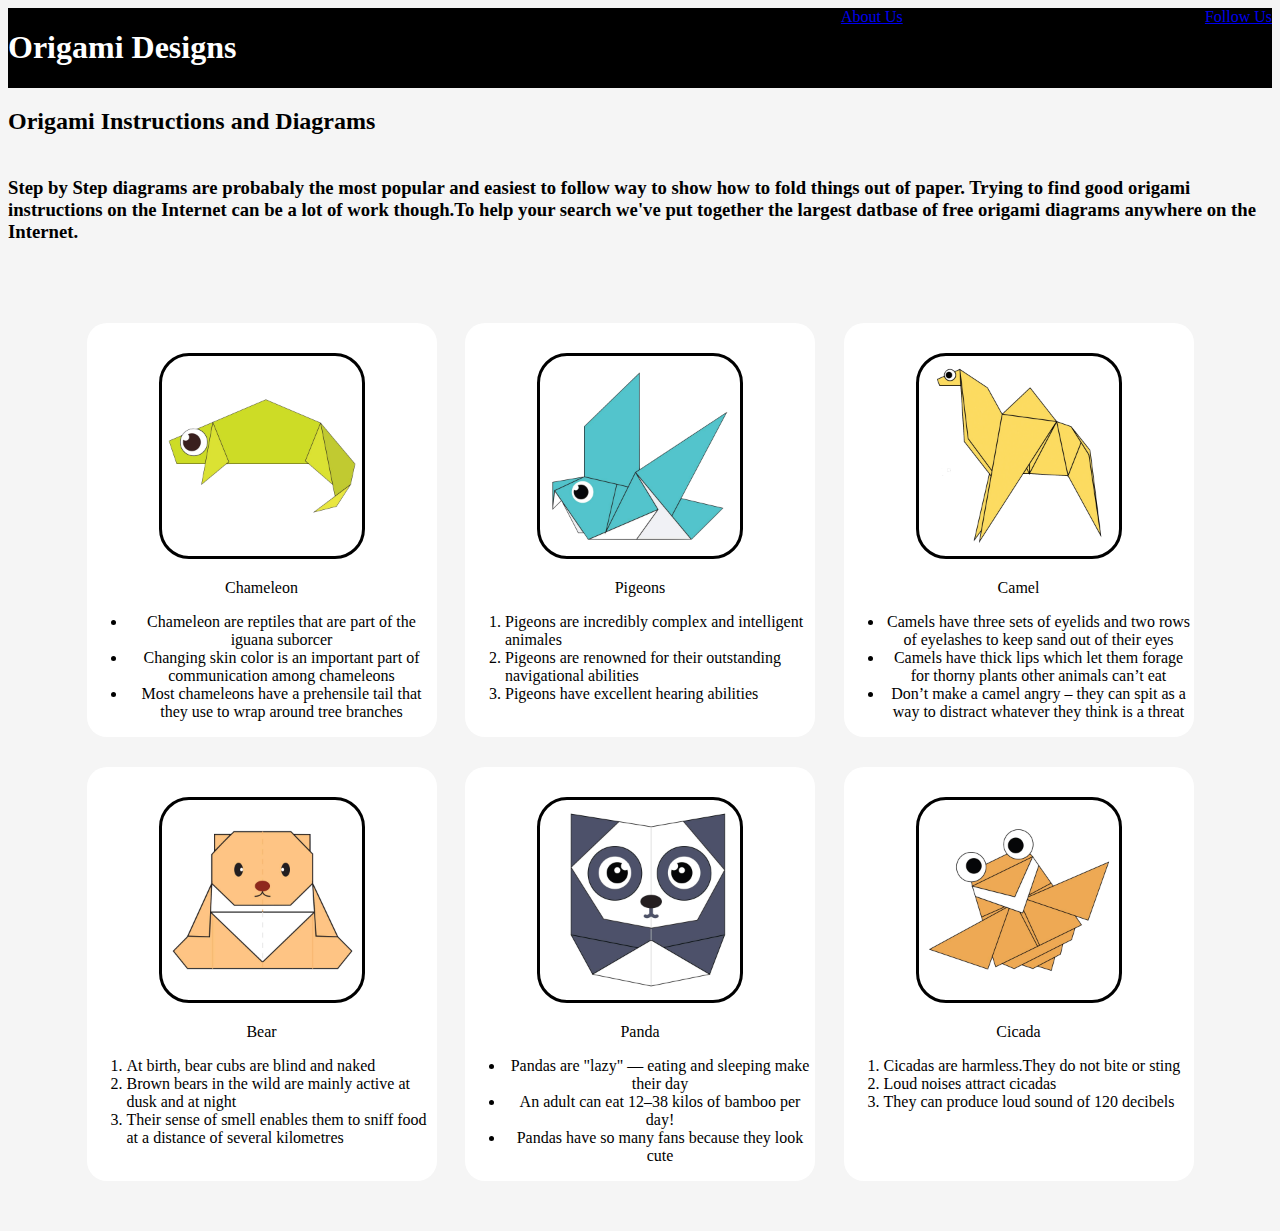
<file: index.html>
<!DOCTYPE html>
    <html>
        <head>
            <title>Origami Designs</title>
            <link rel ="stylesheet" type="text/css" href="style.css"/>
        </head>

        <body>

            <div class="header">
            
            <div><h1>Origami Designs</h1></div>
            <div class="menu"></div>
            <div><a href="about.html">About Us</a></div>
            <div><a href="followus.html">Follow Us</a></div>
            </div>
            </div>
            <div class="bodyimg">
            <h2>
                Origami Instructions and Diagrams
            </h2>
            <h3><br>
            Step by Step diagrams are probabaly the most popular and easiest to follow way to
            show how to fold things out of paper.
            Trying to find good origami instructions on the Internet can be a lot of work though.To
            help your search we've put together the largest datbase of free origami diagrams
            anywhere on the Internet.
            </h3>
            </div>

            <div class="grid">
            <div class="origami">
            <center>
            
            <a href="http://origami.me/chameleon/">
            <img src="images/chameleon.png" width="200px" height="200px"></a>
            <p>Chameleon</p>
            </center>
            <ul>
                <li>Chameleon are reptiles that are part of the iguana suborcer</li>
                <li>Changing skin color is an important part of communication among chameleons</li>
                <li>Most chameleons have a prehensile tail that they use to wrap around tree branches</li>
            </ul>
            </div>

            <div class="origami">
            <center>
            <a href="http://origami.me/pigeon/">
            <img src="images/pigeon.png" width=200px height=200px></a>
            <p>Pigeons</p>
            </center>
            <ol>
                <li>Pigeons are incredibly complex and intelligent animales</li>
                <li>Pigeons are renowned for their outstanding navigational abilities</li>
                <li>Pigeons have excellent hearing abilities</li>
            </ol>
            </div>

            <div class="origami">
            <center>
            <a href="http://origami.me/camel/">
            <img src="images/camel.png" width="200px" height="200px"></a>
            <p>Camel</p>
            </center>
            <ul>
                <li>Camels have three sets of eyelids and two rows of eyelashes to keep sand out of their eyes</li>
                <li>Camels have thick lips which let them forage for thorny plants other animals can’t eat</li>
                <li>Don’t make a camel angry – they can spit as a way to distract whatever they think is a threat</li>
            </ul>
            </div>

            <div class="origami">
            <center>
            <a href="http://origami.me/teddy-bear/">
            <img src="images/teddy.png" width=200px height=200px></a>
            <p>Bear</p>
            </center>
            <ol>
                <li>At birth, bear cubs are blind and naked</li>
                <li>Brown bears in the wild are mainly active at dusk and at night</li>
                <li>Their sense of smell enables them to sniff food at a distance of several kilometres</li>
            </ol>
            </div>

            <div class="origami">
            <center>
            <a href="http://origami.me/panda/">
            <img src="images/panda.png" width="200px" height="200px"></a>
            <p>Panda</p>
            </center>
            <ul>
                <li>Pandas are "lazy" — eating and sleeping make their day</li>
                <li>An adult can eat 12–38 kilos of bamboo per day!</li>
                <li>Pandas have so many fans because they look cute</li>
            </ul>
            </div>

            <div class="origami">
            <center>
            <a href="http://origami.me/flying-cicada/">
            <img src="images/cicada.png" width=200px height=200px></a>
            <p>Cicada</p>
            </center>
            <ol>
                <li>Cicadas are harmless.They do not bite or sting</li>
                <li>Loud noises attract cicadas</li>
                <li>They can produce loud sound of 120 decibels</li>
            </ol>
            </div>
            </div>

        </body>
    </html>
</file>
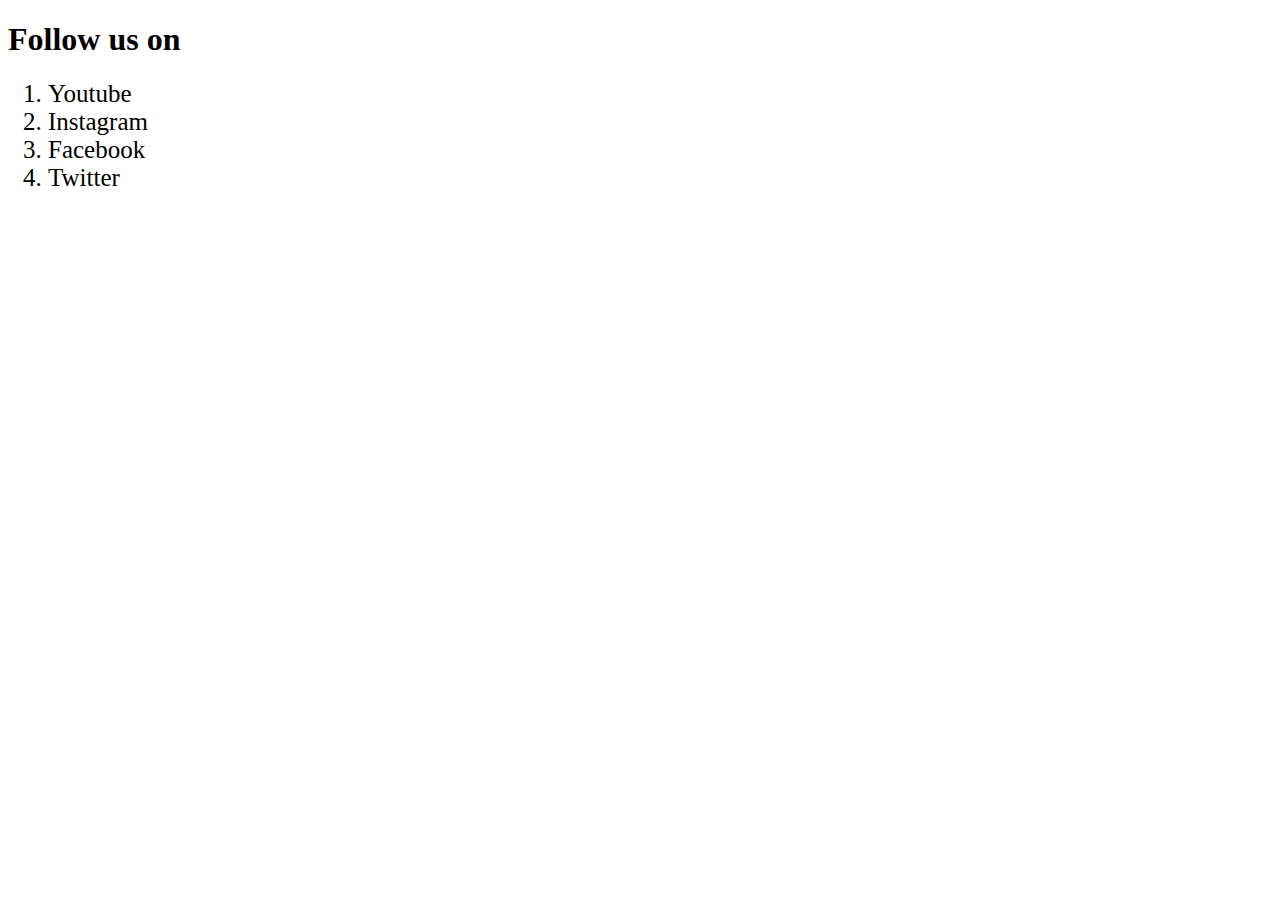
<file: followus.html>
<!DOCTYPE html>
<html>
    <head></head>
    <body>
        <h1>Follow us on </h1>
        <ol>
            <li style="font-size:25px">Youtube</li>
            <li style="font-size:25px">Instagram</li>
            <li style="font-size:25px">Facebook</li>
            <li style="font-size:25px">Twitter</li>
        </ol>
    </body>
</html>
</file>
<file: style.css>
body{
    background-color:whitesmoke;
    
}
h1{
    color:#ffffff;
}
img{
    border:black solid;
    border-radius:30px;
    margin-top: 30px;
    
}
.header{
    background-color: black;
    display:flex;
    justify-content:space-between;
}
.grid{
    display:flex;
    flex-wrap: wrap;
    justify-content: space-evenly;
    margin:50px;
}
.menu{
    text-align: center;
    display:flex;
    justify-content: space-between;
    background-color: black;
    font-size: 20px;
    font-family:sans-serif;
    font-weight: 400;
    color:white;
}
.site-description{
    display:flex;
    flex-direction:column;
    justify-content: first baseline;
}
p{
    text-align: center;
}
ul{
    text-align: center;
}
.origami{
    border-radius: 20px;
    background-color: #ffffff;
    width: 350px;
    font-family:verdana;
    margin-top: 30px;

}
</file>
